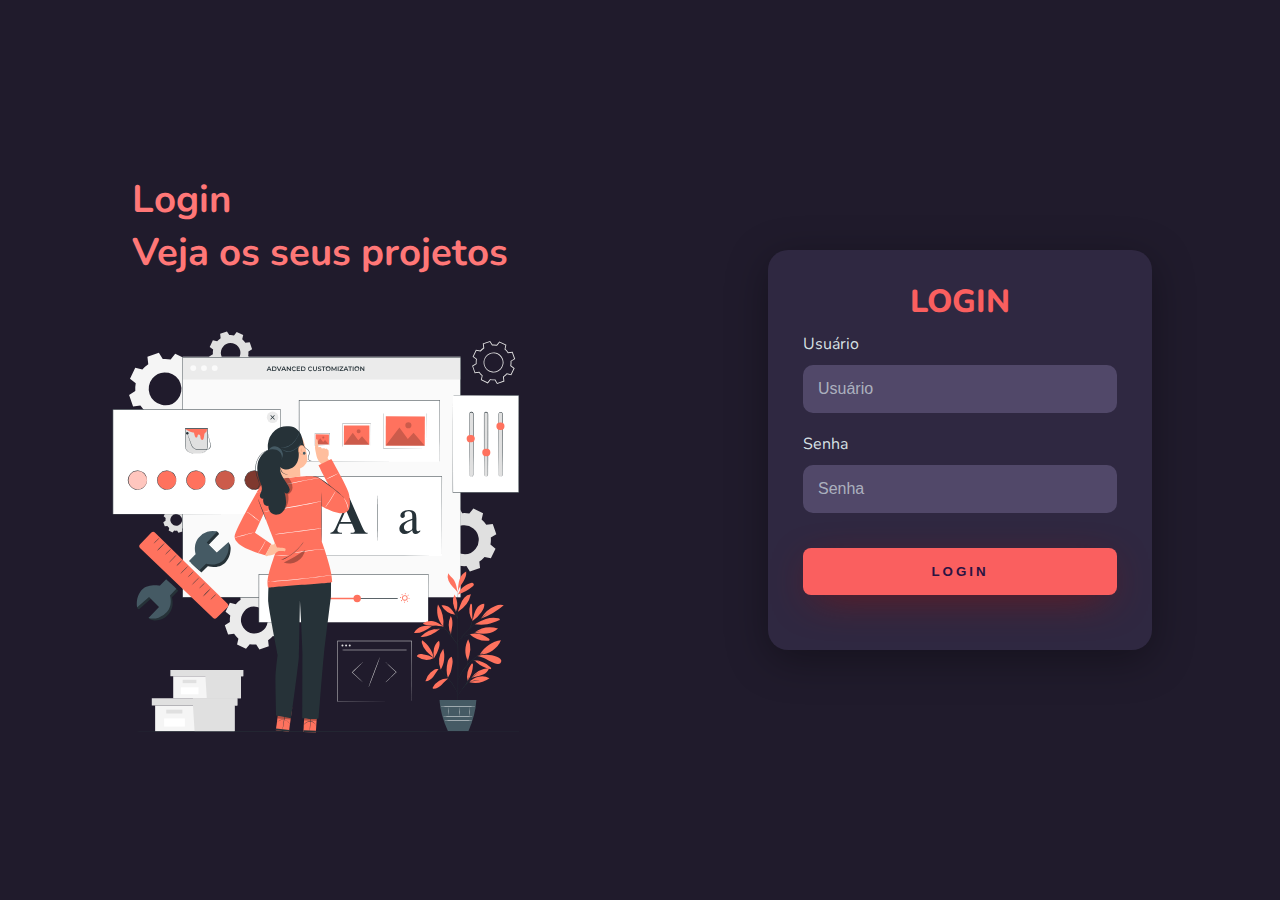
<file: Heatz/index.html>
<!DOCTYPE html>
<html lang="pt-br">
<head>
    <meta charset="UTF-8">
    <meta http-equiv="X-UA-Compatible" content="IE=edge">
    <meta name="viewport" content="width=device-width, initial-scale=1.0">
    <link rel="stylesheet" href="style.css">
    <title>Heatz</title>
</head>
<body>
    <div class="main-login">
            <div class="left-login">
                <h1>Login <br> Veja os seus projetos</h1>
                <img src="assets/ilustração.svg" class="left-login-image" alt="ilustração">
            </div>
            <div class="right-login">
                <div class="card-login">
                    <h1>LOGIN</h1>
                    <div class="textfield">
                        <label for="usuario">Usuário</label>
                        <input type="text" name="usuario" placeholder="Usuário">
                    </div>
                    <div class="textfield">
                        <label for="senha">Senha</label>
                        <input type="password" name="senha" placeholder="Senha">
                    </div>
                    <button class="btn-login"> Login </button>
                </div>
            </div>
    </div>
</body>
</html>
</file>
<file: Heatz/style.css>
@import url('https://fonts.googleapis.com/css2?family=Nunito:wght@400;800&display=swap');
@media only screen and (max-width: 950){
    .card-login {
        width: 85%;
    }
}
@media only screen and (max-width: 600px) {
    .main-login {
        flex-direction: column;
    }
    .left-login > h1 {
        display: none;
    }

    .left-login{
        width: 100%;
        height: auto;
    }

    .right-login {
        width: 100%;
        height: auto;
    }

}

body {
    margin: 0;
    font-family: 'Nunito', sans-serif;
}

body * {
    box-sizing: border-box;
}

.main-login {
    width: 100vw;
    height: 100vh;
    background: #201b2c;
    display: flex;
    justify-content: center;
    align-items: center;
}

.left-login {
    width: 50vw;
    height: 100vh;
    display: flex;
    justify-content: center;
    align-items: center;
    flex-direction: column;
}

.left-login > h1 {
    font-size: 3vw;
    color: #ff7777
}

.left-login-image {
    width: 35vw;
}

.right-login {
    width: 50vw;
    height: 100vh;
    display: flex;
    justify-content: center;
    align-items: center;
}

.card-login {
    width: 60%;
    display: flex;
    justify-content: center;
    align-items: center;
    flex-direction: column;
    padding: 30px 35px;
    background: #2f2841;
    border-radius: 20px;
    box-shadow: 0px 10px 40px #00000056;
}

.card-login > h1 {
    color: #fa5f5f;
    font-weight: 800;
    margin: 0;
}

.textfield {
    width: 100%;
    display: flex;
    flex-direction: column;
    align-items: flex-start;
    justify-content: center;
    margin: 10px 0px;
}

.textfield > input {
    width: 100%;
    border: none;
    border-radius: 10px;
    padding: 15px;
    background: #514869;
    color: #f0ffffde;
    font-size: 12pt;
    box-shadow: #00000056;
    outline: none;
    box-sizing: border-box;
}

.textfield > label {
    color: #f0ffffde;
    margin-bottom: 10px;
}

.textfield > input::placeholder {
    color: #f0ffff94;
}

.btn-login {
    width: 100%;
    padding: 16px 0px;
    margin: 25px;
    border: none;
    border-radius: 8px;
    outline: none;
    text-transform: uppercase;
    font-weight: 800;
    letter-spacing: 3px;
    cursor: pointer;
    color: #2b1342;
    background:#fa5f5f;
    box-shadow: 0px 10px 40px -12px #811414;
    

}
</file>
